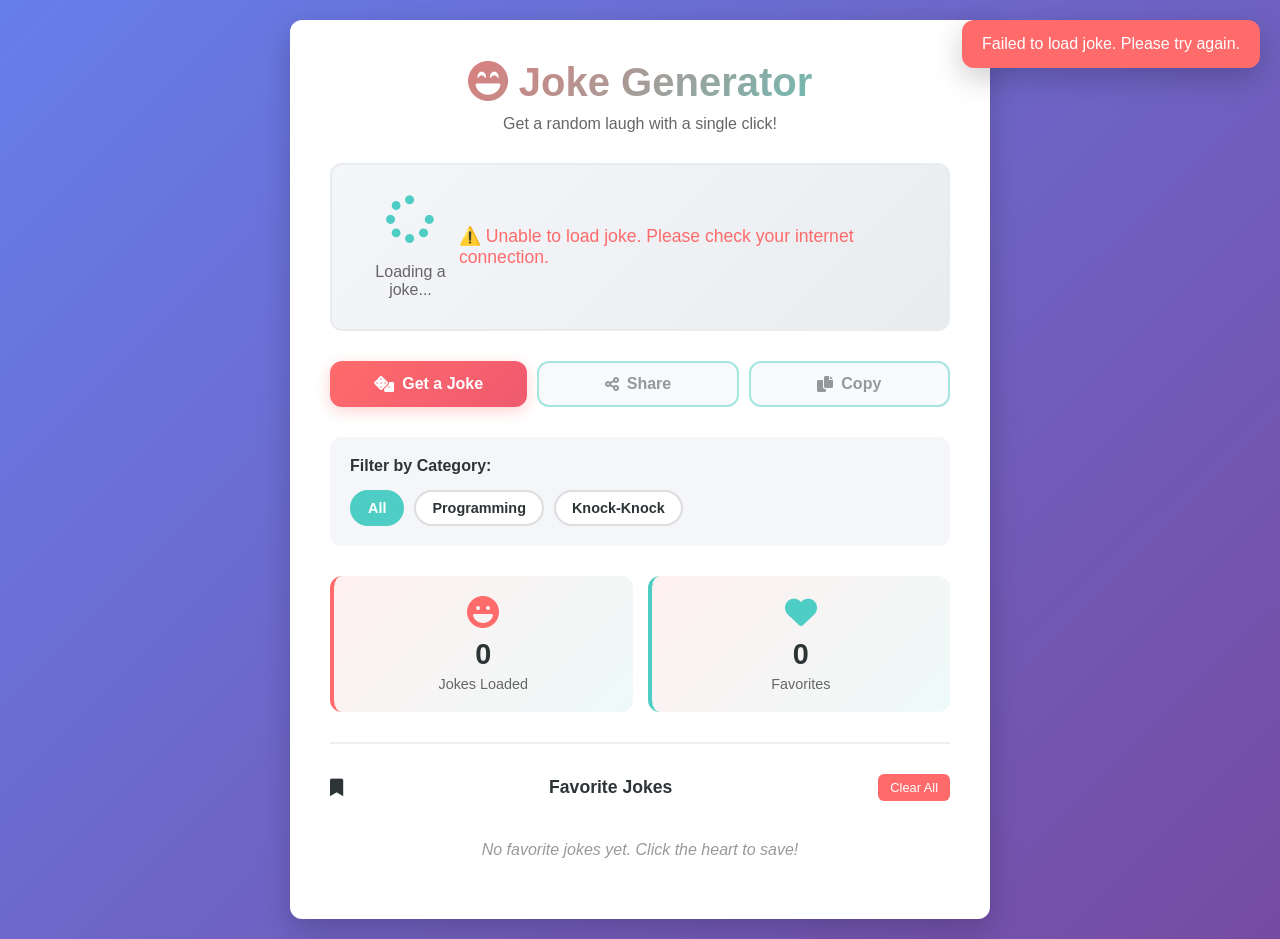
<file: joke-generator.html>
<!DOCTYPE html>
<html lang="en">
<head>
    <meta charset="UTF-8">
    <meta name="viewport" content="width=device-width, initial-scale=1.0">
    <title>Random Joke Generator</title>
    <link rel="stylesheet" href="joke-styles.css">
    <link rel="stylesheet" href="https://cdnjs.cloudflare.com/ajax/libs/font-awesome/6.0.0/css/all.min.css">
</head>
<body>
    <div class="container">
        <div class="joke-generator">
            <div class="header">
                <h1><i class="fas fa-laugh-beam"></i> Joke Generator</h1>
                <p>Get a random laugh with a single click!</p>
            </div>

            <div class="joke-display" id="jokeDisplay">
                <div class="loading" id="loading">
                    <i class="fas fa-spinner"></i>
                    <p>Loading a joke...</p>
                </div>
                <div class="joke-content hidden" id="jokeContent">
                    <p class="joke-text" id="jokeText"></p>
                    <p class="joke-category" id="jokeCategory"></p>
                </div>
            </div>

            <div class="button-group">
                <button class="btn btn-primary" id="getJokeBtn" onclick="getJoke()">
                    <i class="fas fa-dice"></i> Get a Joke
                </button>
                <button class="btn btn-secondary" id="shareBtn" onclick="shareJoke()" disabled>
                    <i class="fas fa-share-alt"></i> Share
                </button>
                <button class="btn btn-secondary" id="copyBtn" onclick="copyJoke()" disabled>
                    <i class="fas fa-copy"></i> Copy
                </button>
            </div>

            <div class="category-selector">
                <h3>Filter by Category:</h3>
                <div class="category-buttons">
                    <button class="category-btn active" onclick="setCategory('general')" data-category="general">
                        All
                    </button>
                    <button class="category-btn" onclick="setCategory('programming')" data-category="programming">
                        Programming
                    </button>
                    <button class="category-btn" onclick="setCategory('knock-knock')" data-category="knock-knock">
                        Knock-Knock
                    </button>
                </div>
            </div>

            <div class="stats">
                <div class="stat-item">
                    <i class="fas fa-laugh"></i>
                    <span id="jokeCount">0</span>
                    <p>Jokes Loaded</p>
                </div>
                <div class="stat-item">
                    <i class="fas fa-heart"></i>
                    <span id="favoriteCount">0</span>
                    <p>Favorites</p>
                </div>
            </div>

            <div class="favorites-section">
                <h3>
                    <i class="fas fa-bookmark"></i> Favorite Jokes
                    <button class="clear-btn" onclick="clearFavorites()">Clear All</button>
                </h3>
                <div class="favorites-list" id="favoritesList">
                    <p class="empty-message">No favorite jokes yet. Click the heart to save!</p>
                </div>
            </div>
        </div>
    </div>

    <script src="joke-script.js"></script>
</body>
</html>
</file>
<file: joke-styles.css>
* {
    margin: 0;
    padding: 0;
    box-sizing: border-box;
}

:root {
    --primary-color: #ff6b6b;
    --secondary-color: #4ecdc4;
    --accent-color: #ffa502;
    --dark-color: #2d3436;
    --light-color: #f5f6fa;
    --success-color: #26de81;
    --border-radius: 12px;
    --transition: all 0.3s ease;
    --shadow: 0 10px 30px rgba(0, 0, 0, 0.2);
}

body {
    font-family: 'Segoe UI', Tahoma, Geneva, Verdana, sans-serif;
    background: linear-gradient(135deg, #667eea 0%, #764ba2 100%);
    min-height: 100vh;
    display: flex;
    align-items: center;
    justify-content: center;
    padding: 20px;
}

.container {
    width: 100%;
    max-width: 700px;
}

.joke-generator {
    background: white;
    border-radius: var(--border-radius);
    box-shadow: var(--shadow);
    padding: 40px;
    animation: slideIn 0.5s ease;
}

@keyframes slideIn {
    from {
        opacity: 0;
        transform: translateY(20px);
    }
    to {
        opacity: 1;
        transform: translateY(0);
    }
}

/* Header */
.header {
    text-align: center;
    margin-bottom: 30px;
}

.header h1 {
    font-size: 2.5rem;
    color: var(--dark-color);
    margin-bottom: 10px;
    background: linear-gradient(135deg, var(--primary-color), var(--secondary-color));
    -webkit-background-clip: text;
    -webkit-text-fill-color: transparent;
    background-clip: text;
}

.header p {
    color: #666;
    font-size: 1rem;
}

/* Joke Display */
.joke-display {
    background: linear-gradient(135deg, #f5f6fa 0%, #e9ecef 100%);
    border-radius: var(--border-radius);
    padding: 30px;
    margin-bottom: 30px;
    min-height: 150px;
    display: flex;
    align-items: center;
    justify-content: center;
    border: 2px solid #e9ecef;
    transition: var(--transition);
}

.joke-display:hover {
    border-color: var(--secondary-color);
    box-shadow: 0 5px 20px rgba(78, 205, 196, 0.1);
}

.loading {
    text-align: center;
    animation: pulse 1.5s ease-in-out infinite;
}

.loading i {
    font-size: 3rem;
    color: var(--secondary-color);
    margin-bottom: 10px;
    animation: spin 2s linear infinite;
}

.loading p {
    color: #666;
    margin-top: 10px;
}

@keyframes spin {
    from {
        transform: rotate(0deg);
    }
    to {
        transform: rotate(360deg);
    }
}

@keyframes pulse {
    0%, 100% {
        opacity: 1;
    }
    50% {
        opacity: 0.7;
    }
}

.joke-content {
    width: 100%;
    animation: fadeIn 0.5s ease;
}

.joke-content.hidden {
    display: none;
}

@keyframes fadeIn {
    from {
        opacity: 0;
    }
    to {
        opacity: 1;
    }
}

.joke-text {
    font-size: 1.3rem;
    color: var(--dark-color);
    line-height: 1.6;
    margin-bottom: 15px;
    font-weight: 500;
}

.joke-category {
    display: inline-block;
    background: var(--secondary-color);
    color: white;
    padding: 5px 12px;
    border-radius: 20px;
    font-size: 0.85rem;
    font-weight: 600;
    text-transform: uppercase;
}

/* Buttons */
.button-group {
    display: flex;
    gap: 10px;
    margin-bottom: 30px;
    flex-wrap: wrap;
}

.btn {
    flex: 1;
    min-width: 150px;
    padding: 12px 20px;
    border: none;
    border-radius: var(--border-radius);
    font-size: 1rem;
    font-weight: 600;
    cursor: pointer;
    transition: var(--transition);
    display: flex;
    align-items: center;
    justify-content: center;
    gap: 8px;
}

.btn-primary {
    background: linear-gradient(135deg, var(--primary-color), #ee5a6f);
    color: white;
    box-shadow: 0 4px 15px rgba(255, 107, 107, 0.3);
}

.btn-primary:hover:not(:disabled) {
    transform: translateY(-2px);
    box-shadow: 0 6px 20px rgba(255, 107, 107, 0.4);
}

.btn-primary:active {
    transform: translateY(0);
}

.btn-secondary {
    background: var(--light-color);
    color: var(--dark-color);
    border: 2px solid var(--secondary-color);
    transition: var(--transition);
}

.btn-secondary:hover:not(:disabled) {
    background: var(--secondary-color);
    color: white;
    transform: translateY(-2px);
}

.btn:disabled {
    opacity: 0.5;
    cursor: not-allowed;
}

/* Category Selector */
.category-selector {
    background: var(--light-color);
    padding: 20px;
    border-radius: var(--border-radius);
    margin-bottom: 30px;
}

.category-selector h3 {
    margin-bottom: 15px;
    color: var(--dark-color);
    font-size: 1rem;
}

.category-buttons {
    display: flex;
    gap: 10px;
    flex-wrap: wrap;
}

.category-btn {
    padding: 8px 16px;
    border: 2px solid #ddd;
    background: white;
    border-radius: 20px;
    cursor: pointer;
    font-size: 0.9rem;
    font-weight: 600;
    transition: var(--transition);
    color: var(--dark-color);
}

.category-btn:hover {
    border-color: var(--secondary-color);
    color: var(--secondary-color);
}

.category-btn.active {
    background: var(--secondary-color);
    color: white;
    border-color: var(--secondary-color);
}

/* Statistics */
.stats {
    display: grid;
    grid-template-columns: 1fr 1fr;
    gap: 15px;
    margin-bottom: 30px;
}

.stat-item {
    background: linear-gradient(135deg, rgba(255, 107, 107, 0.1), rgba(78, 205, 196, 0.1));
    padding: 20px;
    border-radius: var(--border-radius);
    text-align: center;
    border-left: 4px solid var(--secondary-color);
}

.stat-item:first-child {
    border-left-color: var(--primary-color);
}

.stat-item i {
    font-size: 2rem;
    color: var(--secondary-color);
    margin-bottom: 10px;
}

.stat-item:first-child i {
    color: var(--primary-color);
}

.stat-item span {
    display: block;
    font-size: 1.8rem;
    font-weight: bold;
    color: var(--dark-color);
    margin-bottom: 5px;
}

.stat-item p {
    color: #666;
    font-size: 0.9rem;
}

/* Favorites Section */
.favorites-section {
    border-top: 2px solid #eee;
    padding-top: 30px;
}

.favorites-section h3 {
    display: flex;
    justify-content: space-between;
    align-items: center;
    margin-bottom: 20px;
    color: var(--dark-color);
    font-size: 1.1rem;
}

.clear-btn {
    background: #ff6b6b;
    color: white;
    border: none;
    padding: 6px 12px;
    border-radius: 6px;
    font-size: 0.8rem;
    cursor: pointer;
    transition: var(--transition);
}

.clear-btn:hover {
    background: #ee5a6f;
}

.favorites-list {
    max-height: 300px;
    overflow-y: auto;
}

.favorites-list::-webkit-scrollbar {
    width: 6px;
}

.favorites-list::-webkit-scrollbar-track {
    background: #f1f1f1;
    border-radius: 10px;
}

.favorites-list::-webkit-scrollbar-thumb {
    background: var(--secondary-color);
    border-radius: 10px;
}

.favorite-item {
    background: var(--light-color);
    padding: 15px;
    border-radius: var(--border-radius);
    margin-bottom: 10px;
    display: flex;
    justify-content: space-between;
    align-items: center;
    gap: 10px;
    animation: slideIn 0.3s ease;
}

.favorite-item-text {
    flex: 1;
    font-size: 0.9rem;
    color: var(--dark-color);
    line-height: 1.4;
}

.favorite-item-actions {
    display: flex;
    gap: 8px;
}

.favorite-item-actions button {
    background: none;
    border: none;
    cursor: pointer;
    font-size: 1.1rem;
    transition: var(--transition);
    padding: 5px 10px;
}

.favorite-item-actions button:hover {
    transform: scale(1.2);
    color: var(--secondary-color);
}

.remove-btn {
    color: #ff6b6b;
}

.remove-btn:hover {
    color: #ee5a6f;
}

.empty-message {
    text-align: center;
    color: #999;
    padding: 20px;
    font-style: italic;
}

/* Notifications */
.notification {
    position: fixed;
    top: 20px;
    right: 20px;
    background: var(--success-color);
    color: white;
    padding: 15px 20px;
    border-radius: var(--border-radius);
    box-shadow: var(--shadow);
    animation: slideInRight 0.3s ease;
    z-index: 1000;
}

@keyframes slideInRight {
    from {
        opacity: 0;
        transform: translateX(100px);
    }
    to {
        opacity: 1;
        transform: translateX(0);
    }
}

/* Error State */
.error {
    background: #ff6b6b;
}

/* Responsive Design */
@media (max-width: 600px) {
    .joke-generator {
        padding: 20px;
    }

    .header h1 {
        font-size: 1.8rem;
    }

    .joke-display {
        min-height: 120px;
        padding: 20px;
    }

    .joke-text {
        font-size: 1.1rem;
    }

    .button-group {
        gap: 8px;
    }

    .btn {
        min-width: 120px;
        padding: 10px 15px;
        font-size: 0.9rem;
    }

    .stats {
        grid-template-columns: 1fr;
    }

    .category-buttons {
        justify-content: space-between;
    }

    .category-btn {
        flex: 1;
        text-align: center;
    }

    .favorites-section h3 {
        flex-direction: column;
        align-items: flex-start;
        gap: 10px;
    }

    .notification {
        left: 20px;
        right: 20px;
    }
}
</file>
